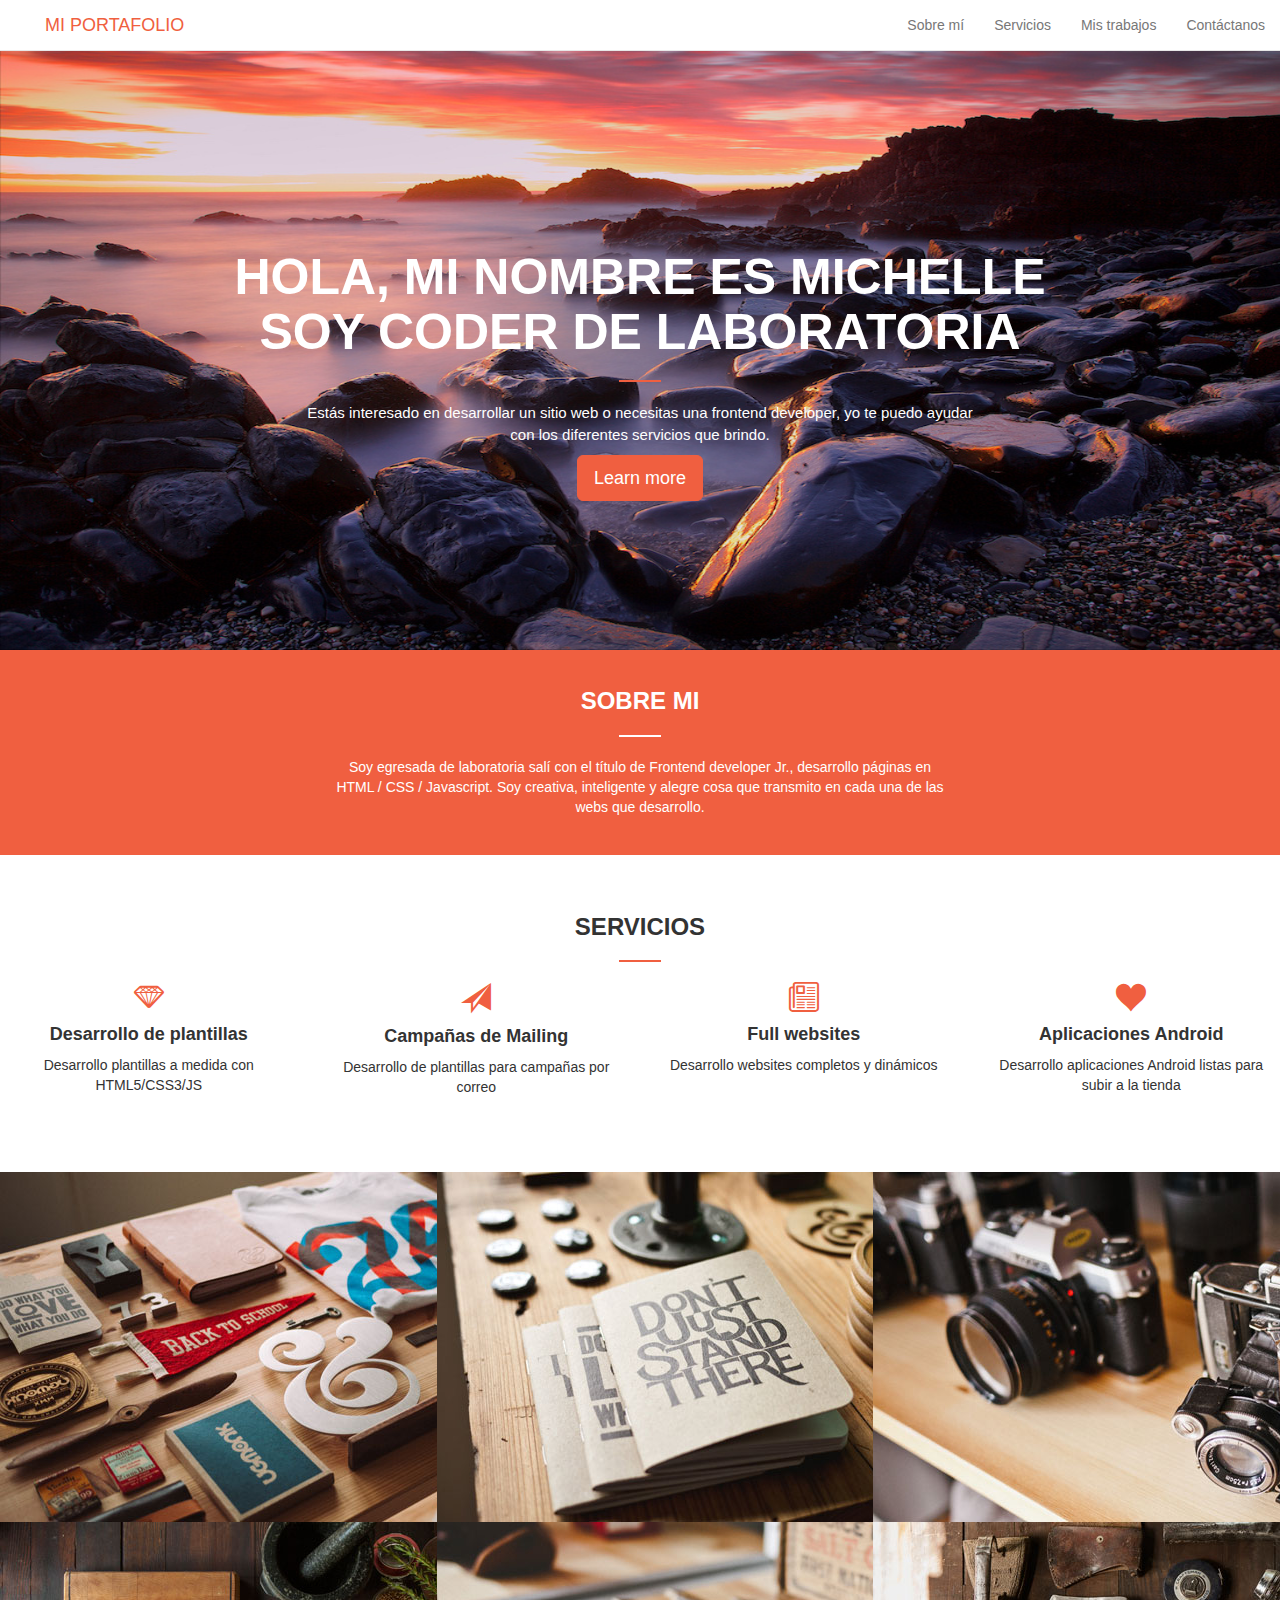
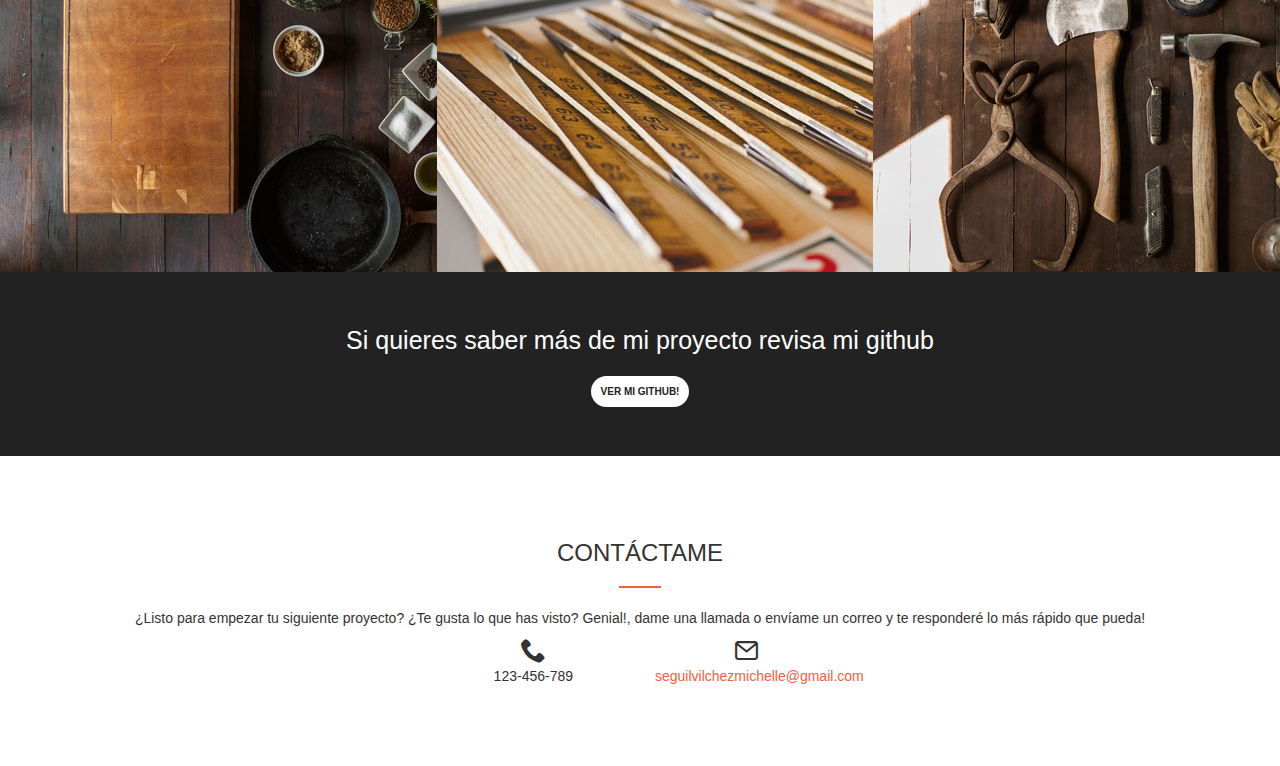
<file: index.html>
<!DOCTYPE html>
<html lang="en">
<head>
	<meta charset="UTF-8">
	<title>Portafolio</title>
	<meta http-equiv="X-UA-Compatible" content="IE=edge">
	<meta name="viewport" content="width=device-width, initial-scale=1">
	<link rel="stylesheet" type="text/css" href="icomoon/style.css">
	<link rel="stylesheet" type="text/css" href="css/bootstrap.css">
	<link rel="stylesheet" type="text/css" href="css/main.css">
</head>
<body>
	<header>
		<nav class="navbar navbar-default navbar-fixed-top">
			<div class="container-fluid">
				<!-- Brand and toggle get grouped for better mobile display -->
				<div class="navbar-header">
					<button type="button" class="navbar-toggle collapsed" data-toggle="collapse" data-target="#bs-example-navbar-collapse-1" aria-expanded="false">
						<span class="sr-only">Toggle navigation</span>
						<span class="icon-bar"></span>
						<span class="icon-bar"></span>
						<span class="icon-bar"></span>
					</button>
					<a class="navbar-brand" href="#">MI PORTAFOLIO</a>
				</div>
				<!-- Collect the nav links, forms, and other content for toggling -->
				<div class="collapse navbar-collapse" id="bs-example-navbar-collapse-1">
					<ul class="nav navbar-nav navbar-right">
						<li><a href="#sobre-mi">Sobre mí</a></li>
						<li><a href="#servicios">Servicios</a></li>
						<li><a href="#trabajos">Mis trabajos</a></li>
						<li><a href="#contactame">Contáctanos</a></li>						
					</ul>
				</div><!-- /.navbar-collapse -->
			</div><!-- /.container-fluid -->
		</nav>
	</header>
	<section class="fondo-rocas">
		<div class="text-center">
			<h1><strong>HOLA, MI NOMBRE ES MICHELLE<br>SOY CODER DE LABORATORIA</strong></h1>
			<hr>
			<p>Estás interesado en desarrollar un sitio web o necesitas una frontend developer, yo te puedo ayudar<br>
				con los diferentes servicios que brindo. </p>
			<a class="btn btn-primary btn-lg" href="#" role="button">Learn more</a>
		</div>
	</section>
	<section id="sobre-mi" class="sobre-mi text-center">
		<h3><strong>SOBRE MI</strong></h3>
		<hr>
		<p>Soy egresada de laboratoria salí con el título de Frontend developer Jr., desarrollo páginas en HTML / CSS / Javascript. Soy creativa, inteligente y alegre cosa que transmito en cada una de las webs que desarrollo.</p>
	</section>
	<section id="servicios" class="servicios text-center">
		<h3><strong>SERVICIOS</strong></h3>
		<hr>
		<div class="row">
			<div class="col-md-3">
				<i class="icon-diamond"></i>
				<h4><strong>Desarrollo de plantillas</strong></h4>
				<p>Desarrollo plantillas a medida con HTML5/CSS3/JS</p>
			</div>
			<div class="col-md-3">
				<i class="glyphicon glyphicon glyphicon-send"></i>
				<h4><strong>Campañas de Mailing</strong></h4>
				<p>Desarrollo de plantillas para campañas por correo</p>
			</div>
			<div class="col-md-3">
				<i class="icon-news"></i>
				<h4><strong>Full websites</strong></h4>
				<p>Desarrollo websites completos y dinámicos</p>
			</div>
			<div class="col-md-3">
				<i class="icon-heart"></i>
				<h4><strong>Aplicaciones Android</strong></h4>
				<p>Desarrollo aplicaciones Android listas para subir a la tienda</p>
			</div>
		</div>
	</section>
	<section id="trabajos" class="galeria">
		<div class="container-fluid">
			<div class="row">
				<div class="col-md-4 text-center">
					<div class="overlay">
						<img src="img/1.jpg">
						<div class="txt-img">
							<p>Categoría</p>
							<h4>Nuevo proyecto</h4>
						</div>
					</div>
				</div>
				<div class="col-md-4 text-center">
					<div class="overlay">
						<img src="img/2.jpg">
						<div class="txt-img">
							<p>Categoría</p>
							<h4>Nuevo proyecto</h4>
						</div>
					</div>
				</div>
				<div class="col-md-4 text-center">
					<div class="overlay">
						<img src="img/3.jpg">
						<div class="txt-img">
							<p>Categoría</p>
							<h4>Nuevo proyecto</h4>
						</div>
					</div>
				</div>
			</div>
		</div>
		<div class="container-fluid">
			<div class="row">
				<div class="col-md-4 text-center">
					<div class="overlay">
						<img src="img/4.jpg">
						<div class="txt-img">
							<p>Categoría</p>
							<h4>Nuevo proyecto</h4>
						</div>
					</div>
				</div>
				<div class="col-md-4 text-center">
					<div class="overlay">
						<img src="img/5.jpg">
						<div class="txt-img">
							<p>Categoría</p>
							<h4>Nuevo proyecto</h4>
						</div>
					</div>
				</div>
				<div class="col-md-4 text-center">
					<div class="overlay">
						<img src="img/6.jpg">
						<div class="txt-img">
							<p>Categoría</p>
							<h4>Nuevo proyecto</h4>
						</div>
					</div>
				</div>
			</div>
		</div>
	</section>
	<section class="text-center github">
		<p>Si quieres saber más de mi proyecto revisa mi github</p>
		<a href="https://github.com/MichelleSV"><strong>VER MI GITHUB!</strong></a>
	</section>
	<footer id="contactame" class="text-center">
		<h3>CONTÁCTAME</h3>
		<hr>
		<p>¿Listo para empezar tu siguiente proyecto? ¿Te gusta lo que has visto? Genial!, dame una llamada o envíame un correo y te responderé lo más rápido que pueda!</p>
		<div class="col-xs-12 col-md-offset-4 col-md-2">
			<i class="icon-phone"></i>
			<p>123-456-789</p>
		</div>
		<div class="col-xs-12 col-md-2">
			<i class="icon-mail"></i><br>
			<a href="#">seguilvilchezmichelle@gmail.com</a>
		</div>
	</footer>
	<script type="text/javascript" src="js/jquery.min.js"></script>
	<script type="text/javascript" src="js/bootstrap.js"></script>
</body>
</html>
</file>
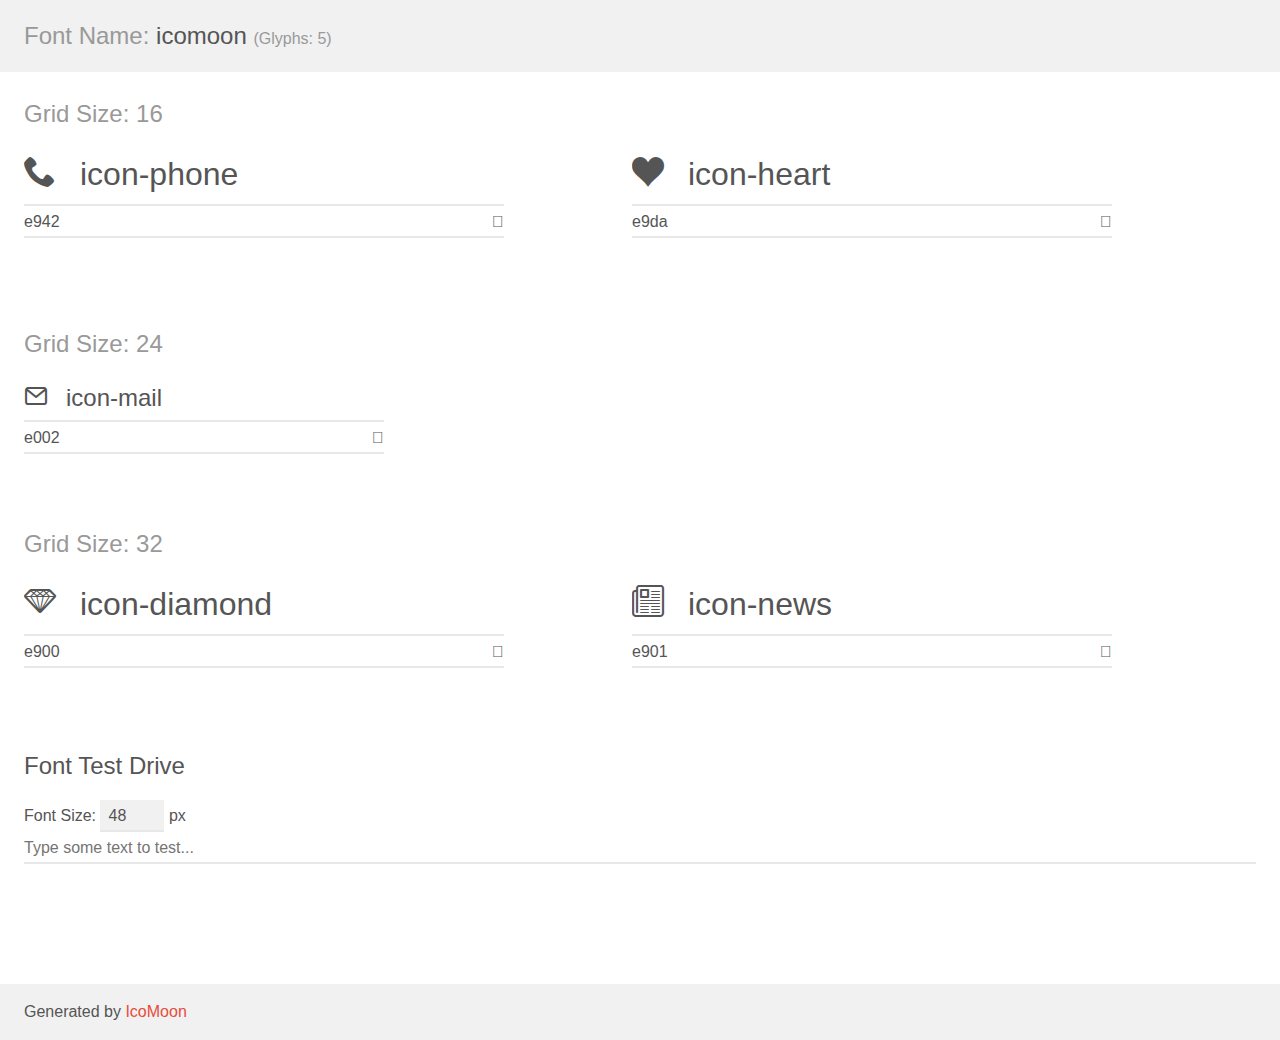
<file: icomoon/demo.html>
<!doctype html>
<html>
<head>
    <meta charset="utf-8">
    <title>IcoMoon Demo</title>
    <meta name="description" content="An Icon Font Generated By IcoMoon.io">
    <meta name="viewport" content="width=device-width, initial-scale=1">
    <link rel="stylesheet" href="demo-files/demo.css">
    <link rel="stylesheet" href="style.css"></head>
<body>
    <div class="bgc1 clearfix">
        <h1 class="mhmm mvm"><span class="fgc1">Font Name:</span> icomoon <small class="fgc1">(Glyphs:&nbsp;5)</small></h1>
    </div>
    <div class="clearfix mhl ptl">
        <h1 class="mvm mtn fgc1">Grid Size: 16</h1>
        <div class="glyph fs1">
            <div class="clearfix bshadow0 pbs">
                <span class="icon-phone">
                
                </span>
                <span class="mls"> icon-phone</span>
            </div>
            <fieldset class="fs0 size1of1 clearfix hidden-false">
                <input type="text" readonly value="e942" class="unit size1of2" />
                <input type="text" maxlength="1" readonly value="&#xe942;" class="unitRight size1of2 talign-right" />
            </fieldset>
            <div class="fs0 bshadow0 clearfix hidden-true">
                <span class="unit pvs fgc1">liga: </span>
                <input type="text" readonly value="phone, telephone" class="liga unitRight" />
            </div>
        </div>
        <div class="glyph fs1">
            <div class="clearfix bshadow0 pbs">
                <span class="icon-heart">
                
                </span>
                <span class="mls"> icon-heart</span>
            </div>
            <fieldset class="fs0 size1of1 clearfix hidden-false">
                <input type="text" readonly value="e9da" class="unit size1of2" />
                <input type="text" maxlength="1" readonly value="&#xe9da;" class="unitRight size1of2 talign-right" />
            </fieldset>
            <div class="fs0 bshadow0 clearfix hidden-true">
                <span class="unit pvs fgc1">liga: </span>
                <input type="text" readonly value="heart, like" class="liga unitRight" />
            </div>
        </div>
  </div>
    <div class="clearfix mhl ptl">
        <h1 class="mvm mtn fgc1">Grid Size: 24</h1>
        <div class="glyph fs2">
            <div class="clearfix bshadow0 pbs">
                <span class="icon-mail">
                
                </span>
                <span class="mls"> icon-mail</span>
            </div>
            <fieldset class="fs0 size1of1 clearfix hidden-false">
                <input type="text" readonly value="e002" class="unit size1of2" />
                <input type="text" maxlength="1" readonly value="&#xe002;" class="unitRight size1of2 talign-right" />
            </fieldset>
            <div class="fs0 bshadow0 clearfix hidden-true">
                <span class="unit pvs fgc1">liga: </span>
                <input type="text" readonly value="" class="liga unitRight" />
            </div>
        </div>
  </div>
    <div class="clearfix mhl ptl">
        <h1 class="mvm mtn fgc1">Grid Size: 32</h1>
        <div class="glyph fs3">
            <div class="clearfix bshadow0 pbs">
                <span class="icon-diamond">
                
                </span>
                <span class="mls"> icon-diamond</span>
            </div>
            <fieldset class="fs0 size1of1 clearfix hidden-false">
                <input type="text" readonly value="e900" class="unit size1of2" />
                <input type="text" maxlength="1" readonly value="&#xe900;" class="unitRight size1of2 talign-right" />
            </fieldset>
            <div class="fs0 bshadow0 clearfix hidden-true">
                <span class="unit pvs fgc1">liga: </span>
                <input type="text" readonly value="" class="liga unitRight" />
            </div>
        </div>
        <div class="glyph fs3">
            <div class="clearfix bshadow0 pbs">
                <span class="icon-news">
                
                </span>
                <span class="mls"> icon-news</span>
            </div>
            <fieldset class="fs0 size1of1 clearfix hidden-false">
                <input type="text" readonly value="e901" class="unit size1of2" />
                <input type="text" maxlength="1" readonly value="&#xe901;" class="unitRight size1of2 talign-right" />
            </fieldset>
            <div class="fs0 bshadow0 clearfix hidden-true">
                <span class="unit pvs fgc1">liga: </span>
                <input type="text" readonly value="" class="liga unitRight" />
            </div>
        </div>
  </div>

    <!--[if gt IE 8]><!-->
    <div class="mhl clearfix mbl">
        <h1>Font Test Drive</h1>
        <label>
            Font Size: <input id="fontSize" type="number" class="textbox0 mbm"
            min="8" value="48" />
            px
        </label>
        <input id="testText" type="text" class="phl size1of1 mvl"
        placeholder="Type some text to test..." value=""/>
        </label>
        <div id="testDrive" class="icon-">&nbsp;
        </div>
    </div>
    <!--<![endif]-->
    <div class="bgc1 clearfix">
        <p class="mhl">Generated by <a href="https://icomoon.io/app">IcoMoon</a></p>
    </div>

    <script src="demo-files/demo.js"></script>
</body>
</html>
</file>
<file: icomoon/style.css>
@font-face {
  font-family: 'icomoon';
  src:  url('fonts/icomoon.eot?asf81');
  src:  url('fonts/icomoon.eot?asf81#iefix') format('embedded-opentype'),
    url('fonts/icomoon.ttf?asf81') format('truetype'),
    url('fonts/icomoon.woff?asf81') format('woff'),
    url('fonts/icomoon.svg?asf81#icomoon') format('svg');
  font-weight: normal;
  font-style: normal;
}

[class^="icon-"], [class*=" icon-"] {
  /* use !important to prevent issues with browser extensions that change fonts */
  font-family: 'icomoon' !important;
  speak: none;
  font-style: normal;
  font-weight: normal;
  font-variant: normal;
  text-transform: none;
  line-height: 1;

  /* Better Font Rendering =========== */
  -webkit-font-smoothing: antialiased;
  -moz-osx-font-smoothing: grayscale;
}

.icon-phone:before {
  content: "\e942";
}
.icon-heart:before {
  content: "\e9da";
}
.icon-mail:before {
  content: "\e002";
}
.icon-diamond:before {
  content: "\e900";
}
.icon-news:before {
  content: "\e901";
}
</file>
<file: css/main.css>
/* Tu CSS va aqui */
section .container-fluid{
	padding: 0 !important;
}
/*header*/
.navbar-brand:hover{
	color: #A44200 !important;
}
.navbar-brand{
	color: #F05F40 !important;
}
li a:hover{
	color: #F05F40 !important;
}
/*section 1: fondo img*/
.fondo-rocas{
	background-size: 100% 650px;
	width: 100%;
	height: 650px;
	background-image: url(../img/header.jpg);
	color: white;
	padding: 18% 0 0 0;
}
.fondo-rocas h1{
	color: white;
	font-size: 50px;
}
hr{
	border: 1px solid #F05F40;
	width: 40px;
}
.fondo-rocas p{
	font-size: 15px;
}
.btn-primary{
	color: #fff;
	background-color: #F05F40;
	border-color: #F05F40;
}
.btn-primary:hover {
	color: #fff;
	background-color: #A44200;
	border-color: #A44200;
}
/*section 2: sobre mi*/
.sobre-mi{
	background-color: #F05F40;
	color: white;
}
.sobre-mi h3{
	padding-top:3%;
	margin-top: 0; 
}
.sobre-mi hr{
	border: 1px solid white;
}
.sobre-mi p{
	padding:0 26% 3% 26%;
	margin-bottom: 0;
}

/*section 3: servicios*/
.servicios div div i{
	color: #F05F40;
	font-size: 30px;
}
.servicios{
	padding: 3% 0 0 0;
}
.col-md-3{
	padding-bottom: 5%;
}
/*section 4: imgs*/
.txt-img{
	text-decoration: none;
	color: white;
}
a:hover{
	text-decoration: none;
}
.overlay:hover .txt-img{
	opacity:0.9;
	color:#fff;
	font-size:20px;
	font-weight:700;
	background-color:#F05F40 ;
}
.overlay{
	position: relative;
}
.txt-img{
	width: 107%;
	min-height:100%;
	opacity:0;
	position: absolute;
	top: 0;	
}
.txt-img p{
	margin-top: 30%;
}
/*section 5:github*/
.github{
	background-color: #222222;
	color: white;
	padding: 4% 0;
	font-size: 25px;
}
.github a{
	background-color: white;
	color: #222222;
	font-size: 10px;
	padding: 10px;
	border-radius: 25px;
}
/*section 6:footer-contactanos*/
footer{
	padding: 5% 0 10% 0;
}
footer div i{
	font-size: 25px;
}
footer div a{
	text-decoration: none;
	color: #F05F40
}
</file>
<file: icomoon/demo-files/demo.css>
body {
  padding: 0;
  margin: 0;
  font-family: sans-serif;
  font-size: 1em;
  line-height: 1.5;
  color: #555;
  background: #fff;
}
h1 {
  font-size: 1.5em;
  font-weight: normal;
}
small {
  font-size: .66666667em;
}
a {
  color: #e74c3c;
  text-decoration: none;
}
a:hover, a:focus {
  box-shadow: 0 1px #e74c3c;
}
.bshadow0, input {
  box-shadow: inset 0 -2px #e7e7e7;
}
input:hover {
  box-shadow: inset 0 -2px #ccc;
}
input, fieldset {
  font-family: sans-serif;
  font-size: 1em;
  margin: 0;
  padding: 0;
  border: 0;
}
input {
  color: inherit;
  line-height: 1.5;
  height: 1.5em;
  padding: .25em 0;
}
input:focus {
  outline: none;
  box-shadow: inset 0 -2px #449fdb;
}
.glyph {
  font-size: 16px;
  width: 15em;
  padding-bottom: 1em;
  margin-right: 4em;
  margin-bottom: 1em;
  float: left;
  overflow: hidden;
}
.liga {
  width: 80%;
  width: calc(100% - 2.5em);
}
.talign-right {
  text-align: right;
}
.talign-center {
  text-align: center;
}
.bgc1 {
  background: #f1f1f1;
}
.fgc1 {
  color: #999;
}
.fgc0 {
  color: #000;
}
p {
  margin-top: 1em;
  margin-bottom: 1em;
}
.mvm {
  margin-top: .75em;
  margin-bottom: .75em;
}
.mtn {
  margin-top: 0;
}
.mtl, .mal {
  margin-top: 1.5em;
}
.mbl, .mal {
  margin-bottom: 1.5em;
}
.mal, .mhl {
  margin-left: 1.5em;
  margin-right: 1.5em;
}
.mhmm {
  margin-left: 1em;
  margin-right: 1em;
}
.mls {
  margin-left: .25em;
}
.ptl {
  padding-top: 1.5em;
}
.pbs, .pvs {
  padding-bottom: .25em;
}
.pvs, .pts {
  padding-top: .25em;
}
.unit {
  float: left;
}
.unitRight {
  float: right;
}
.size1of2 {
  width: 50%;
}
.size1of1 {
  width: 100%;
}
.clearfix:before, .clearfix:after {
  content: " ";
  display: table;
}
.clearfix:after {
  clear: both;
}
.hidden-true {
  display: none;
}
.textbox0 {
  width: 3em;
  background: #f1f1f1;
  padding: .25em .5em;
  line-height: 1.5;
  height: 1.5em;
}
#testDrive {
  display: block;
  padding-top: 24px;
  line-height: 1.5;
}
.fs0 {
  font-size: 16px;
}
.fs1 {
  font-size: 32px;
}
.fs2 {
  font-size: 24px;
}
.fs3 {
  font-size: 32px;
}
</file>
